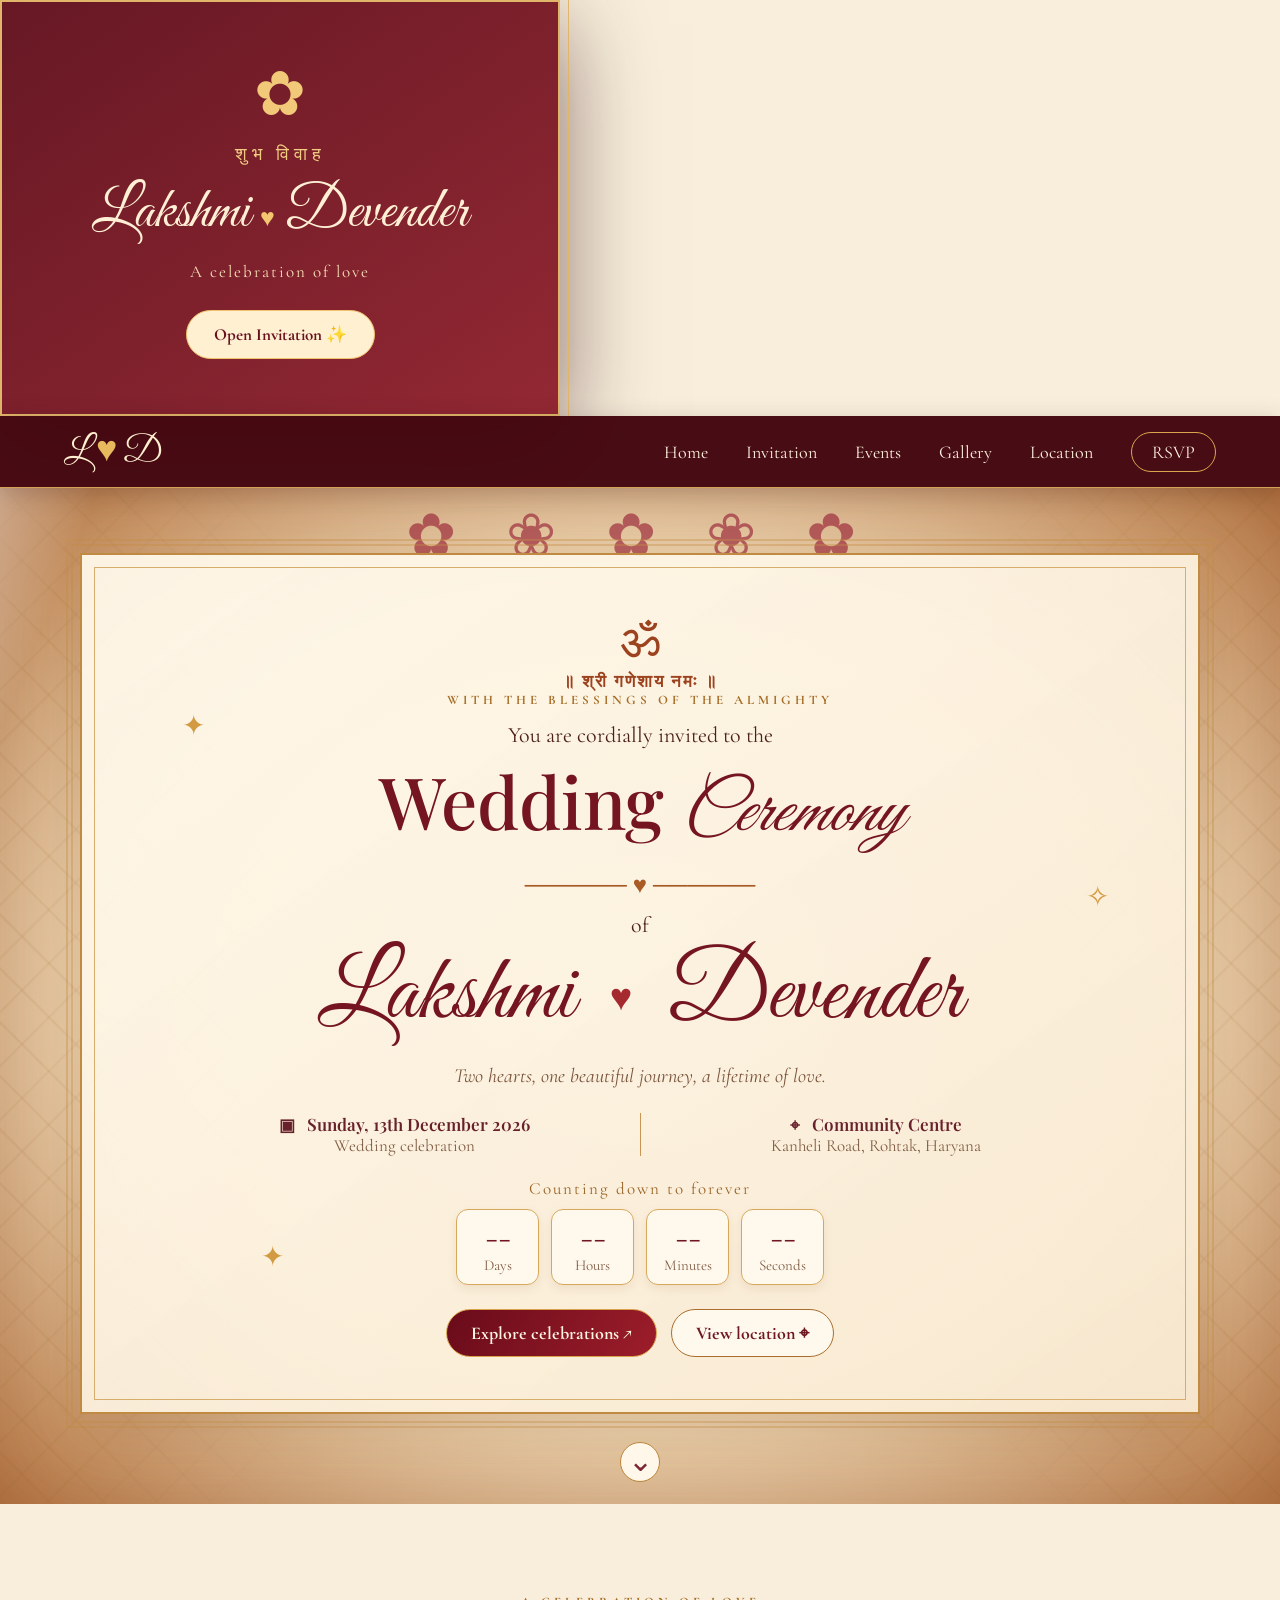
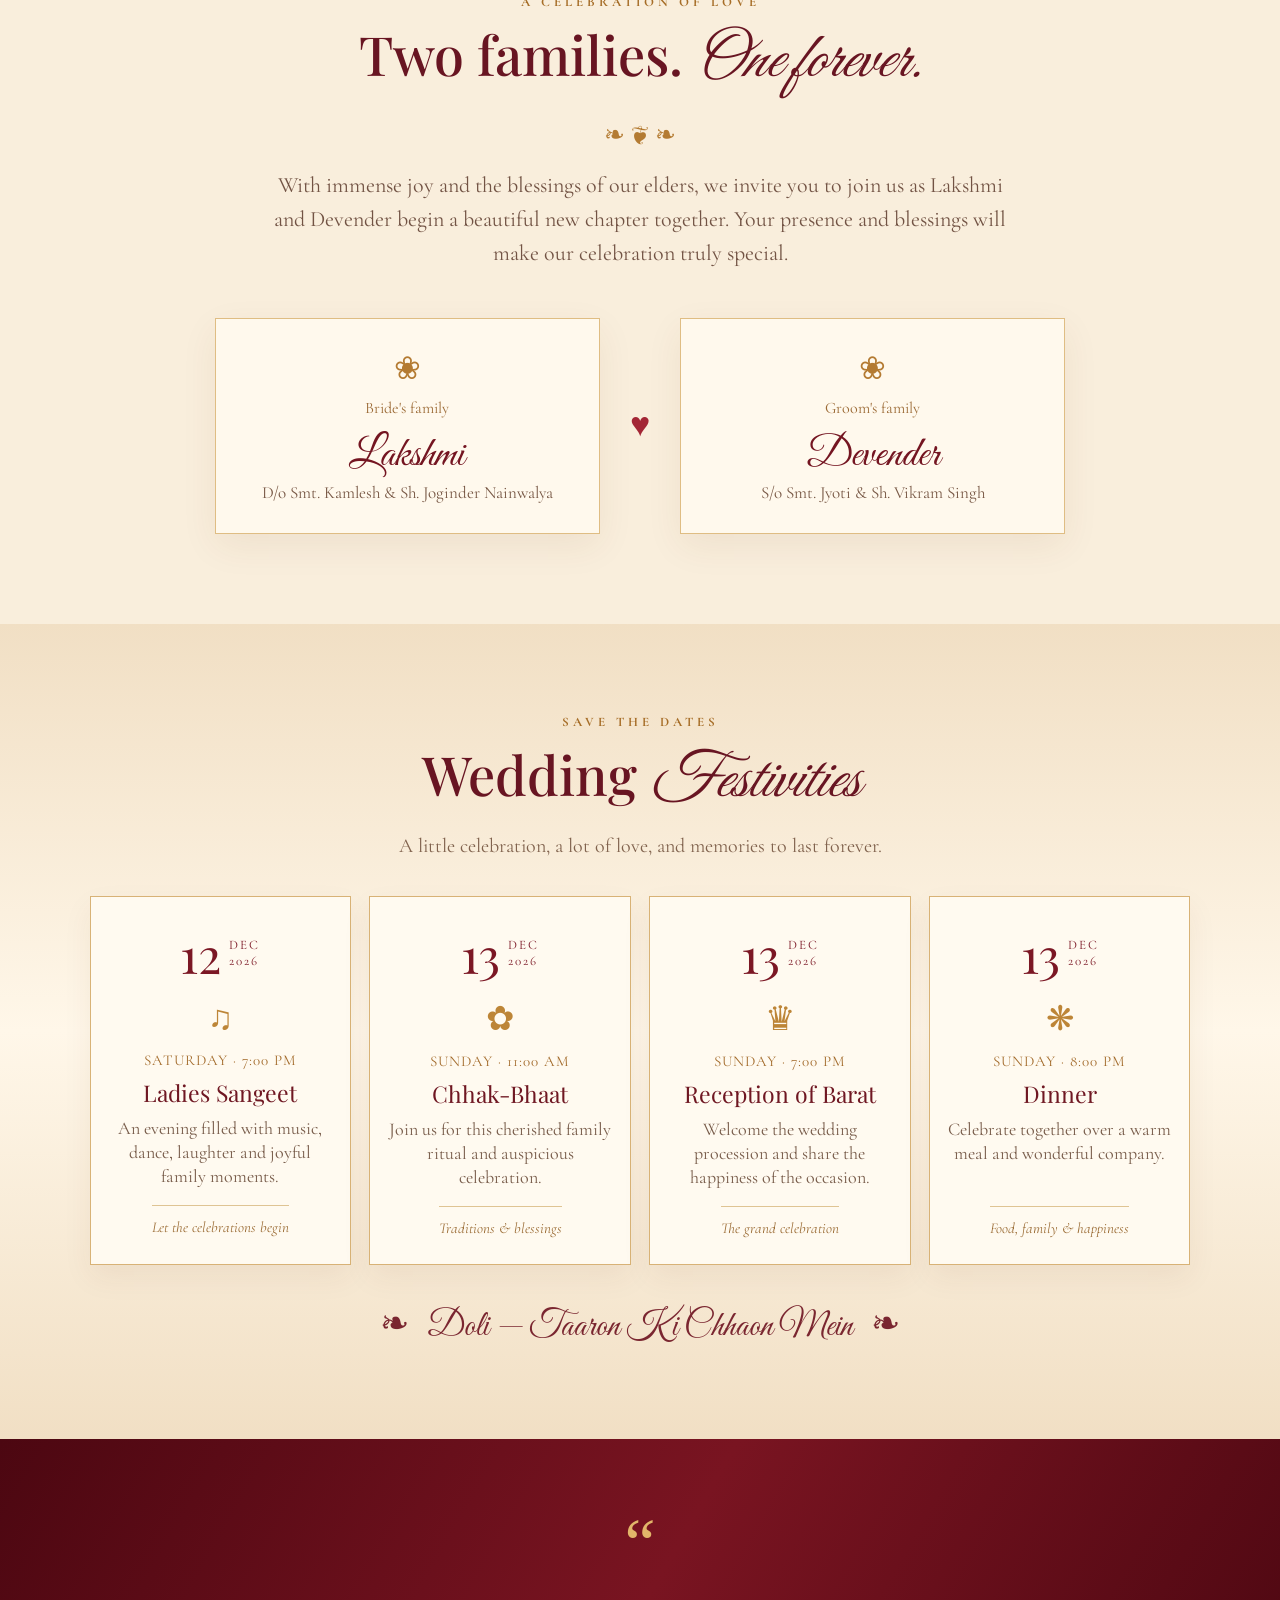
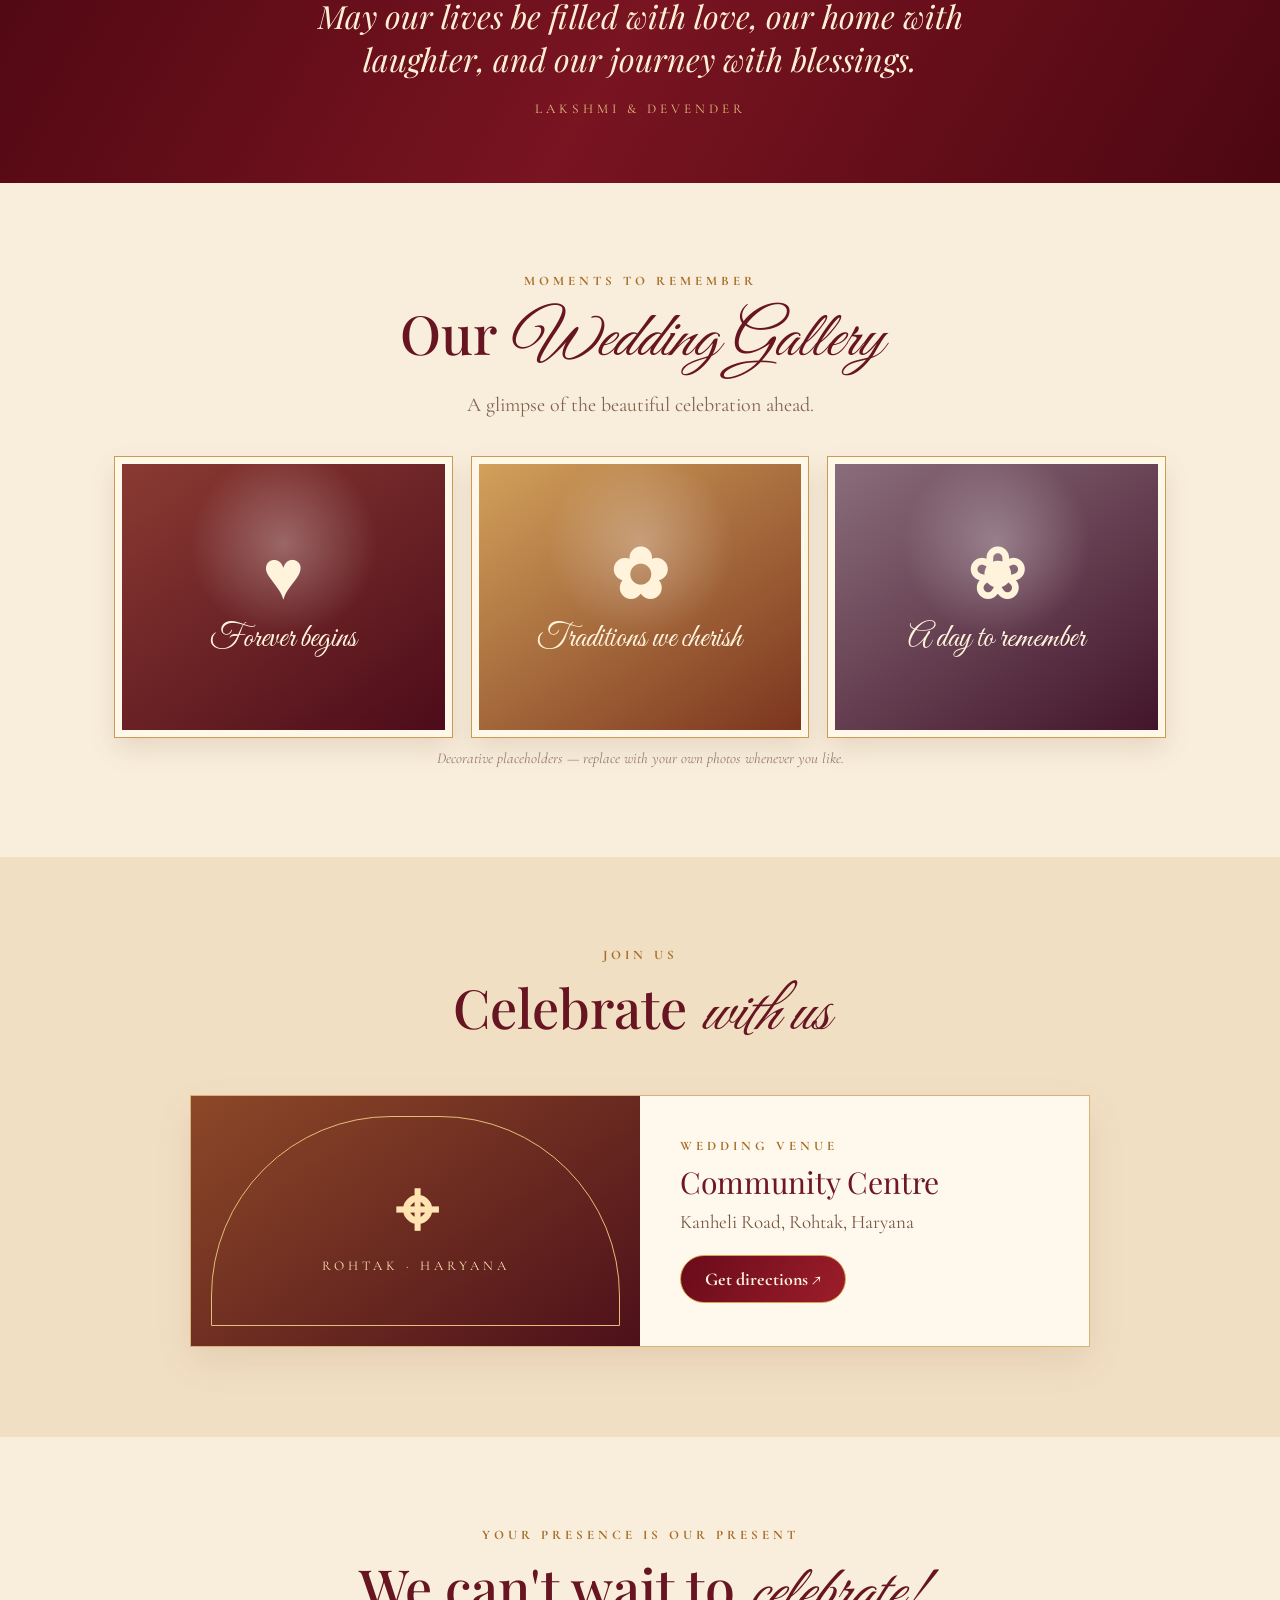
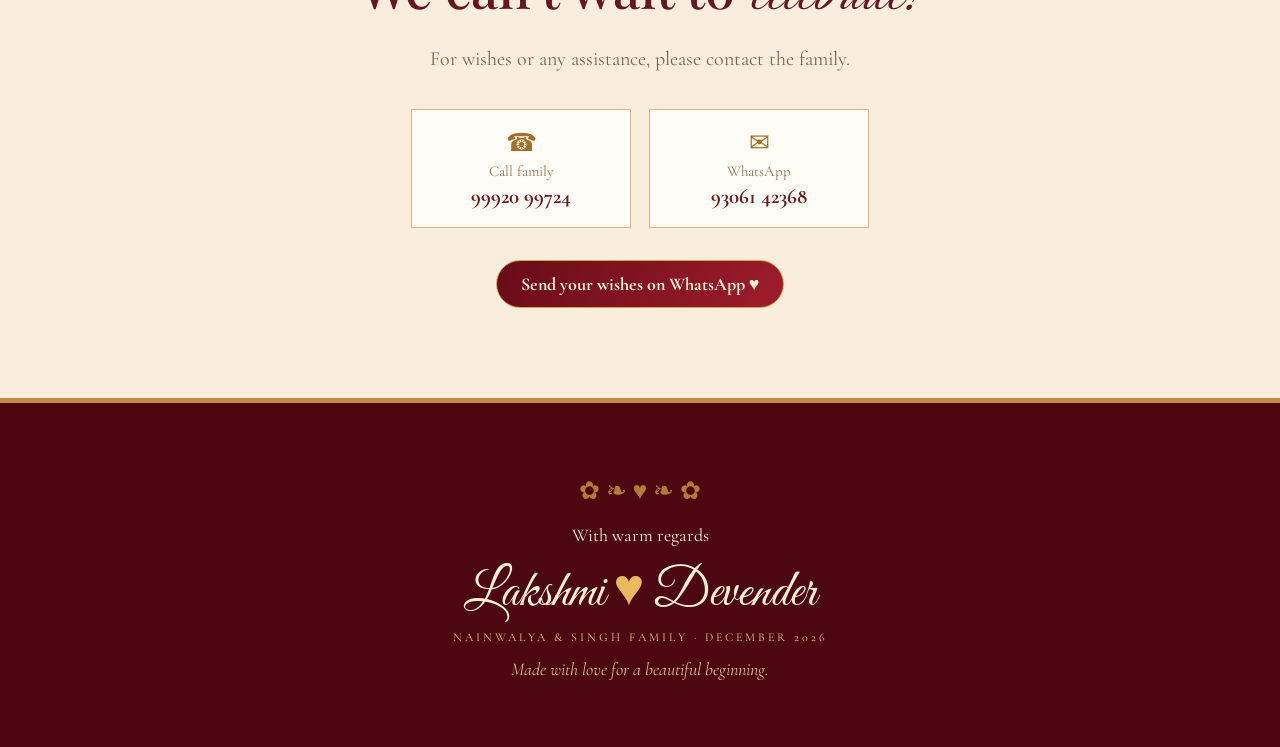
<file: index.html>
<!doctype html>
<html lang="en"><head>
<meta charset="UTF-8"><meta name="viewport" content="width=device-width,initial-scale=1">
<meta name="theme-color" content="#520916"><title>Lakshmi ♥ Devender | Wedding Invitation</title>
<!-- Website Title -->
<title>Lakshmi ❤️ Devender | Wedding Invitation</title>

<!-- Basic SEO -->
<meta name="description"
content="Wedding invitation of Lakshmi and Devender — 13 December 2026, Rohtak." />

<!-- WhatsApp Link Preview -->
<meta property="og:type" content="website" />

<meta property="og:title"
content="Lakshmi ❤️ Devender | Wedding Invitation" />

<meta property="og:description"
content="Wedding invitation of Lakshmi and Devender — 13 December 2026, Rohtak." />

<meta property="og:url"
content="https://byaah.vercel.app/" />

<meta property="og:image"
content="https://byaah.vercel.app/assets/wedding-cover.jpg" />

<meta property="og:image:width" content="1200" />
<meta property="og:image:height" content="630" />

<meta name="twitter:card" content="summary_large_image" />
<link rel="preconnect" href="https://fonts.googleapis.com"><link rel="preconnect" href="https://fonts.gstatic.com" crossorigin>
<link href="https://fonts.googleapis.com/css2?family=Cormorant+Garamond:wght@400;500;600;700&family=Great+Vibes&family=Playfair+Display:wght@400;500;600;700&display=swap" rel="stylesheet">
<link rel="stylesheet" href="style.css"></head><body>
<div class="welcome-screen" id="welcomeScreen" aria-label="Wedding welcome animation">
  <div class="welcome-card">
    <div class="welcome-flower">✿</div>
    <p>शुभ विवाह</p>
    <h1>Lakshmi <span>♥</span> Devender</h1>
    <small>A celebration of love</small>
    <button id="openInvitation" class="open-invite">Open Invitation ✨</button>
  </div>
</div>
<div class="ambient-petals" aria-hidden="true"></div>
<header class="header"><a class="brand" href="#home">L <i>♥</i> D</a><button class="menu" aria-label="Toggle menu">☰</button>
<nav><a href="#home">Home</a><a href="#story">Invitation</a><a href="#events">Events</a><a href="#gallery">Gallery</a><a href="#venue">Location</a><a class="rsvp-link" href="#rsvp">RSVP</a></nav></header>
<main>
<section class="hero" id="home"><div class="garland">✿ ❀ ✿ ❀ ✿</div><div class="hero-card">
<div class="sparkle sparkle-a">✦</div><div class="sparkle sparkle-b">✧</div><div class="sparkle sparkle-c">✦</div>
<div class="ganesha">ॐ<br><small>॥ श्री गणेशाय नमः ॥</small></div><p class="eyebrow">With the blessings of the Almighty</p><p class="intro">You are cordially invited to the</p>
<h1>Wedding <em>Ceremony</em></h1><div class="rule">────── ♥ ──────</div><p class="of">of</p>
<div class="names"><span>Lakshmi</span><b>♥</b><span>Devender</span></div>
<p class="tagline">Two hearts, one beautiful journey, a lifetime of love.</p>
<div class="details"><div><b>▣ &nbsp; Sunday, 13th December 2026</b><small>Wedding celebration</small></div><div><b>⌖ &nbsp; Community Centre</b><small>Kanheli Road, Rohtak, Haryana</small></div></div>
<p class="count-label">Counting down to forever</p><div class="countdown"><div><b id="days">--</b><small>Days</small></div><div><b id="hours">--</b><small>Hours</small></div><div><b id="minutes">--</b><small>Minutes</small></div><div><b id="seconds">--</b><small>Seconds</small></div></div>
<div class="actions"><a class="button primary" href="#events">Explore celebrations ↗</a><a class="button outline" target="_blank" rel="noopener" href="https://www.google.com/maps/search/?api=1&query=Community+Centre+Kanheli+Road+Rohtak+Haryana">View location ⌖</a></div></div><a class="scroll" href="#story">⌄</a></section>
<section class="section" id="story"><p class="kicker">A celebration of love</p><h2>Two families. <em>One forever.</em></h2><div class="flourish">❧ ❦ ❧</div>
<p class="copy">With immense joy and the blessings of our elders, we invite you to join us as Lakshmi and Devender begin a beautiful new chapter together. Your presence and blessings will make our celebration truly special.</p>
<div class="families"><article><span>❀</span><p>Bride's family</p><h3>Lakshmi</h3><small>D/o Smt. Kamlesh &amp; Sh. Joginder Nainwalya</small></article><b>♥</b><article><span>❀</span><p>Groom's family</p><h3>Devender</h3><small>S/o Smt. Jyoti &amp; Sh. Vikram Singh</small></article></div></section>
<section class="section events" id="events"><p class="kicker">Save the dates</p><h2>Wedding <em>Festivities</em></h2><p class="sub">A little celebration, a lot of love, and memories to last forever.</p>
<div class="event-grid">
<article class="event"><div class="date"><b>12</b><small>DEC<br>2026</small></div><span class="symbol">♫</span><p class="time">SATURDAY · 7:00 PM</p><h3>Ladies Sangeet</h3><p>An evening filled with music, dance, laughter and joyful family moments.</p><small class="event-note">Let the celebrations begin</small></article>
<article class="event"><div class="date"><b>13</b><small>DEC<br>2026</small></div><span class="symbol">✿</span><p class="time">SUNDAY · 11:00 AM</p><h3>Chhak-Bhaat</h3><p>Join us for this cherished family ritual and auspicious celebration.</p><small class="event-note">Traditions &amp; blessings</small></article>
<article class="event"><div class="date"><b>13</b><small>DEC<br>2026</small></div><span class="symbol">♛</span><p class="time">SUNDAY · 7:00 PM</p><h3>Reception of Barat</h3><p>Welcome the wedding procession and share the happiness of the occasion.</p><small class="event-note">The grand celebration</small></article>
<article class="event"><div class="date"><b>13</b><small>DEC<br>2026</small></div><span class="symbol">❋</span><p class="time">SUNDAY · 8:00 PM</p><h3>Dinner</h3><p>Celebrate together over a warm meal and wonderful company.</p><small class="event-note">Food, family &amp; happiness</small></article></div>
<p class="doli">❧ &nbsp; Doli — Taaron Ki Chhaon Mein &nbsp; ❧</p></section>
<section class="quote"><span>“</span><p>May our lives be filled with love, our home with laughter, and our journey with blessings.</p><small>LAKSHMI &amp; DEVENDER</small></section>
<section class="section" id="gallery"><p class="kicker">Moments to remember</p><h2>Our <em>Wedding Gallery</em></h2><p class="sub">A glimpse of the beautiful celebration ahead.</p><div class="gallery"><div><b>♥</b><span>Forever begins</span></div><div><b>✿</b><span>Traditions we cherish</span></div><div><b>❀</b><span>A day to remember</span></div></div><p class="hint">Decorative placeholders — replace with your own photos whenever you like.</p></section>
<section class="section venue" id="venue"><p class="kicker">Join us</p><h2>Celebrate <em>with us</em></h2><div class="venue-card"><div class="venue-art"><b>⌖</b><small>ROHTAK · HARYANA</small></div><div><p class="kicker">Wedding venue</p><h3>Community Centre</h3><p>Kanheli Road, Rohtak, Haryana</p><a class="button primary" target="_blank" rel="noopener" href="https://www.google.com/maps/search/?api=1&query=Community+Centre+Kanheli+Road+Rohtak+Haryana">Get directions ↗</a></div></div></section>
<section class="section" id="rsvp"><p class="kicker">Your presence is our present</p><h2>We can't wait to <em>celebrate!</em></h2><p class="sub">For wishes or any assistance, please contact the family.</p><div class="contacts"><a href="tel:+919992099724"><span>☎</span><small>Call family</small><b>99920 99724</b></a><a target="_blank" rel="noopener" href="https://wa.me/919306142368?text=Congratulations%20Lakshmi%20and%20Devender!"><span>✉</span><small>WhatsApp</small><b>93061 42368</b></a></div><a class="button primary" target="_blank" rel="noopener" href="https://wa.me/919306142368?text=Namaste!%20We%20would%20love%20to%20join%20Lakshmi%20and%20Devender's%20wedding.">Send your wishes on WhatsApp ♥</a></section>
</main><footer><p class="flourish">✿ ❧ ♥ ❧ ✿</p><p>With warm regards</p><h2>Lakshmi <i>♥</i> Devender</h2><small>NAINWALYA &amp; SINGH FAMILY · DECEMBER 2026</small><p class="footnote">Made with love for a beautiful beginning.</p></footer>
<button class="top" aria-label="Back to top">↑</button><script src="script.js"></script></body></html>
</file>
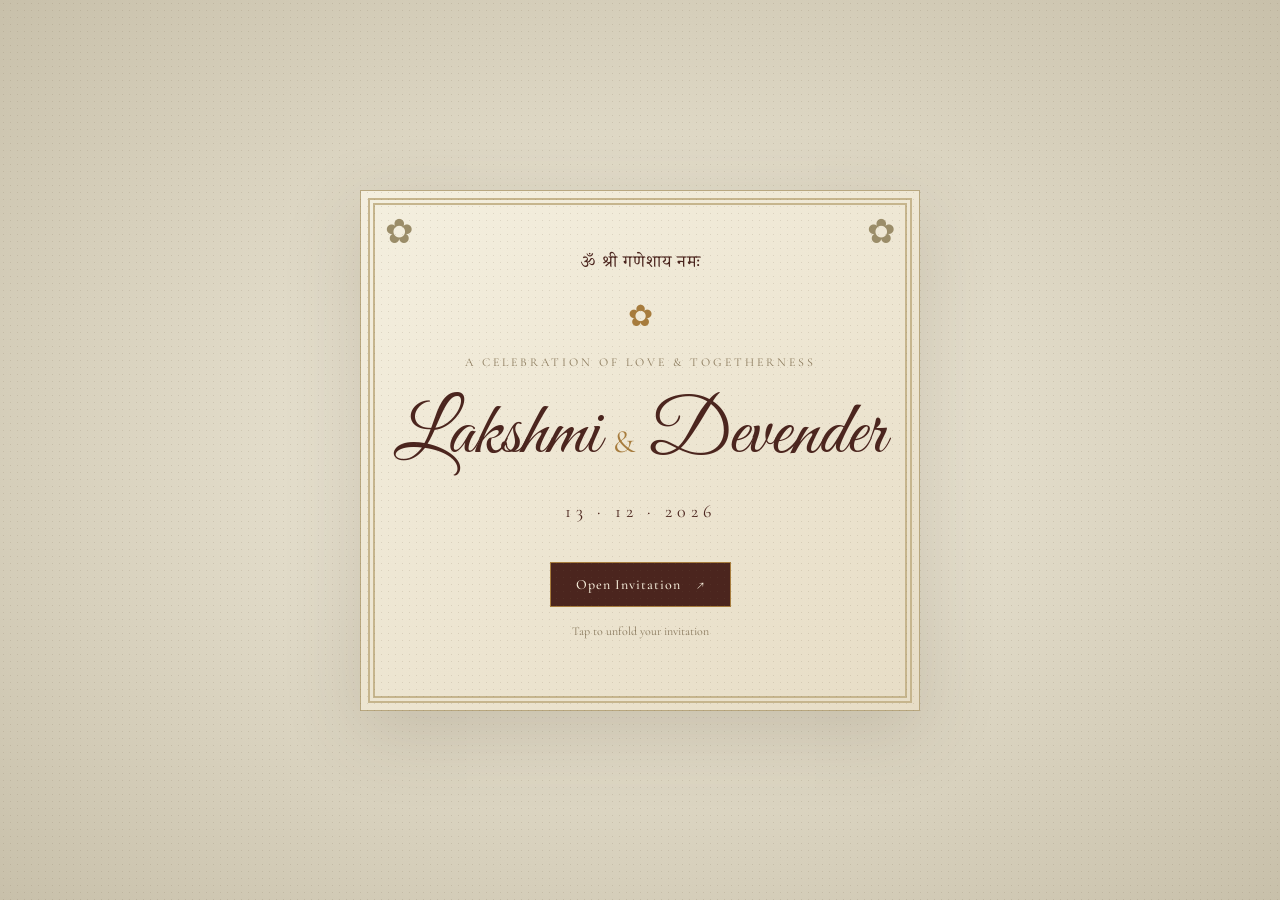
<file: lakshmi-devender-invitation/index.html>
<!doctype html>
<html lang="en">
<head>
  <meta charset="UTF-8" />
  <meta name="viewport" content="width=device-width, initial-scale=1.0" />
  <meta name="theme-color" content="#eee5d0" />
  <meta name="description" content="Wedding invitation of Lakshmi and Devender — 13 December 2026, Rohtak." />
  <title>Lakshmi ♥ Devender | Wedding Invitation</title>
  <link rel="preconnect" href="https://fonts.googleapis.com">
  <link rel="preconnect" href="https://fonts.gstatic.com" crossorigin>
  <link href="https://fonts.googleapis.com/css2?family=Cormorant+Garamond:wght@400;500;600;700&family=Great+Vibes&family=Noto+Serif+Devanagari:wght@400;500;600&display=swap" rel="stylesheet">
  <link rel="stylesheet" href="style.css" />
</head>
<body>
  <div class="paper-texture"></div>
  <main>
    <section class="intro" id="intro" aria-label="Open invitation">
      <div class="intro-card">
        <div class="ganesha">ॐ श्री गणेशाय नमः</div>
        <div class="tiny-flower">✿</div>
        <p class="eyebrow">A celebration of love & togetherness</p>
        <h1>Lakshmi <span>&</span> Devender</h1>
        <p class="intro-date">13 · 12 · 2026</p>
        <button class="open-button" id="openInvite">Open Invitation <span>↗</span></button>
        <p class="tap-hint">Tap to unfold your invitation</p>
      </div>
    </section>

    <div class="site-content" id="invitation" aria-hidden="true">
      <header class="hero section-shell">
        <div class="corner-flower left">✿</div><div class="corner-flower right">✿</div>
        <p class="ganesha">॥ श्री गणेशाय नमः ॥</p>
        <p class="eyebrow">With the blessings of our elders</p>
        <h2 class="hero-title">Wedding Invitation</h2>
        <div class="heart-rule"><span></span>♥<span></span></div>
        <p class="date-line">Sunday, 13th December, 2026</p>
        <h1 class="couple-names"><span>Lakshmi</span><small>weds</small><span>Devender</span></h1>
        <div class="portrait-frame" aria-label="Decorative wedding illustration">
          <div class="arch-top">❀</div>
          <div class="portrait-art"><div class="sun-disc"></div><div class="temple">⌂</div><div class="bride">👰🏻</div><div class="groom">🤵🏻</div><div class="arch-caption">Together begins forever</div></div>
          <div class="arch-base"></div>
        </div>
        <div class="monogram"><span>L</span><b>&</b><span>D</span></div>
        <p class="invite-copy">Together with our families, we invite you to bless the joyful union of</p>
        <p class="names-inline">Lakshmi <span>&</span> Devender</p>
        <p class="closing">Your presence will make our celebration even more special.</p>
        <a class="scroll-cue" href="#celebrations">Explore the celebrations ↓</a>
      </header>

      <section class="family section-shell">
        <p class="eyebrow">With love and blessings</p>
        <h2>Our Families</h2>
        <div class="family-grid">
          <article><span class="family-icon">❀</span><h3>Bride</h3><p>Daughter of</p><strong>Smt. Kamlesh & Sh. Joginder Nainwaya</strong></article>
          <div class="ampersand">&</div>
          <article><span class="family-icon">❀</span><h3>Groom</h3><p>Son of</p><strong>Smt. Jyoti & Sh. Vikram Singh</strong><small>VPO Kasam, Manesar, Gurugram</small></article>
        </div>
        <p class="elders">Request the honour of your gracious presence<br>at the auspicious occasion of their wedding.</p>
      </section>

      <section class="events section-shell" id="celebrations">
        <p class="eyebrow">Save the dates</p><h2>Wedding Celebrations</h2>
        <div class="event-list">
          <article class="event-card"><div class="event-date"><span>12</span><small>DEC · SAT</small></div><div class="event-info"><h3>Ladies Sangeet</h3><p>Saturday, 12th December 2026</p><b>7:00 PM</b></div><span class="event-flower">✿</span></article>
          <article class="event-card"><div class="event-date"><span>13</span><small>DEC · SUN</small></div><div class="event-info"><h3>Chhak-Bhaat</h3><p>Sunday, 13th December 2026</p><b>11:00 AM</b></div><span class="event-flower">✿</span></article>
          <article class="event-card"><div class="event-date"><span>13</span><small>DEC · SUN</small></div><div class="event-info"><h3>Reception of Barat</h3><p>Sunday, 13th December 2026</p><b>7:00 PM</b></div><span class="event-flower">✿</span></article>
          <article class="event-card"><div class="event-date"><span>13</span><small>DEC · SUN</small></div><div class="event-info"><h3>Dinner</h3><p>Sunday, 13th December 2026</p><b>8:00 PM</b></div><span class="event-flower">✿</span></article>
        </div>
        <p class="doli">Doli… Taaron Ki Chhaon Mein ✨</p>
      </section>

      <section class="countdown section-shell">
        <p class="eyebrow">The big day is approaching</p><h2>Counting Our Blessings</h2>
        <div class="timer" aria-label="Countdown to wedding"><div><strong id="days">000</strong><span>Days</span></div><div><strong id="hours">00</strong><span>Hours</span></div><div><strong id="minutes">00</strong><span>Minutes</span></div><div><strong id="seconds">00</strong><span>Seconds</span></div></div>
      </section>

      <section class="venue section-shell">
        <p class="eyebrow">We can't wait to celebrate with you</p><h2>Wedding Venue</h2>
        <div class="venue-card"><div class="venue-symbol">⌖</div><h3>Community Centre</h3><p>Kanheli Road, Rohtak, Haryana</p><a class="map-button" target="_blank" rel="noopener" href="https://www.google.com/maps/search/?api=1&query=Community+Centre+Kanheli+Road+Rohtak">Get Directions ↗</a></div>
      </section>

      <section class="rsvp section-shell">
        <p class="ganesha">शुभ विवाह</p><h2>Your presence is our present</h2>
        <p>For any assistance, please contact:</p>
        <div class="contact-links"><a href="tel:+919992099724">+91 99920 99724</a><a href="tel:+919306142368">+91 93061 42368</a></div>
        <a class="whatsapp-button" href="https://wa.me/919992099724?text=Namaste%2C%20we%20will%20be%20joining%20Lakshmi%20and%20Devender's%20wedding%20celebration." target="_blank" rel="noopener">Send your wishes on WhatsApp</a>
        <div class="final-names">Lakshmi <span>♥</span> Devender</div>
        <p class="family-signoff">With warm regards<br><strong>Joginder Nainwaya & the Nainwaya Family</strong></p>
      </section>
      <footer>Made with love for a beautiful beginning · 13.12.2026</footer>
    </div>
  </main>
  <script src="script.js"></script>
</body>
</html>
</file>
<file: style.css>
*{box-sizing:border-box;margin:0;padding:0}:root{--wine:#570914;--gold:#c58a35;--cream:#fff6e7;--ink:#4a2019}html{scroll-behavior:smooth;scroll-padding-top:80px}body{font-family:"Cormorant Garamond",serif;color:var(--ink);background:#f9eedc;overflow-x:hidden}a{color:inherit;text-decoration:none}.header{position:sticky;top:0;z-index:10;display:flex;align-items:center;justify-content:space-between;padding:12px 5%;background:#43050ef7;border-bottom:1px solid #d2a354;box-shadow:0 5px 24px #26040a35}.brand{font:36px "Great Vibes",cursive;color:#fff0d0}.brand i,footer i{color:#e9b95d;font-style:normal}.header nav{display:flex;align-items:center;gap:clamp(14px,3vw,38px);color:#fff3df;font-size:18px}.header nav a:hover{color:#f4c66f}.rsvp-link{padding:8px 20px;border:1px solid #dca64e;border-radius:30px}.menu{display:none;background:none;color:white;border:0;font-size:26px}.hero{position:relative;min-height:780px;padding:65px 18px 90px;display:grid;place-items:center;overflow:hidden;background:radial-gradient(ellipse at center,#fff9ec,#f5dfbb 58%,#b97843)}.hero:before{content:"";position:absolute;inset:0;background:repeating-linear-gradient(45deg,transparent 0 35px,#9b672018 36px 38px),repeating-linear-gradient(-45deg,transparent 0 35px,#9b672014 36px 38px);mask-image:linear-gradient(90deg,#000,transparent 23%,transparent 77%,#000)}.hero:after{content:"";position:absolute;inset:0;box-shadow:inset 0 0 100px #713b2340;pointer-events:none}.garland{position:absolute;top:12px;color:#9d233a;font-size:clamp(24px,5vw,60px);letter-spacing:18px;opacity:.65}.hero-card{position:relative;z-index:1;width:min(100%,1120px);padding:58px 7% 55px;text-align:center;border:2px solid #c18a43;outline:7px double #c18a4360;outline-offset:7px;background:linear-gradient(145deg,#fff9eced,#f8e9d1f2);box-shadow:0 22px 70px #67300d35}.hero-card:before{content:"";position:absolute;inset:12px;border:1px solid #d7ad6b;pointer-events:none}.ganesha{font:48px "Playfair Display",serif;color:#9c421e;line-height:1}.ganesha small{display:block;font:700 17px "Cormorant Garamond",serif;letter-spacing:2px;margin-top:10px}.eyebrow,.kicker{color:#a66d27;text-transform:uppercase;letter-spacing:4px;font-size:13px;font-weight:700}.intro{font-size:22px;margin:14px 0 4px}.hero h1{font:500 clamp(40px,6vw,72px) "Playfair Display",serif;color:#741521}.hero h1 em,.section h2 em{font-family:"Great Vibes",cursive;font-weight:400}.rule{color:#a85b25;font-size:24px;margin:12px}.of{font-size:22px}.names{display:flex;align-items:center;justify-content:center;gap:clamp(12px,3vw,35px);font:clamp(55px,8vw,94px) "Great Vibes",cursive;color:#741521;line-height:1.25}.names b{font:38px Georgia;color:#a52a30}.tagline{font-size:20px;font-style:italic;color:#79533c;margin:8px 0 25px}.details{display:flex;justify-content:center;margin:0 auto 22px}.details>div{display:flex;flex-direction:column;padding:0 28px;min-width:50%}.details>div+div{border-left:1px solid #c99554}.details b{font:600 17px "Playfair Display",serif;color:#68202a}.details small{font-size:17px;color:#805c45}.count-label{font-size:17px;color:#9a6428;letter-spacing:2px;margin-bottom:10px}.countdown{display:flex;justify-content:center;gap:12px}.countdown div{min-width:83px;padding:9px 12px;border:1px solid #d7a85c;border-radius:12px;background:#fff9ed;box-shadow:0 4px 10px #75401818}.countdown b{display:block;font:27px "Playfair Display",serif;color:#721523}.countdown small{font-size:15px;color:#805c45}.actions{display:flex;justify-content:center;gap:14px;flex-wrap:wrap;margin-top:24px}.button{display:inline-flex;align-items:center;justify-content:center;padding:12px 24px;border-radius:40px;font-size:18px;font-weight:700;transition:.25s}.button:hover{transform:translateY(-3px);box-shadow:0 9px 20px #5b0a182b}.primary{background:linear-gradient(120deg,#690b1a,#9d1d2a);color:#fff4df;border:1px solid #d9a34d}.outline{border:1px solid #a96e2e;color:#6e1720;background:#fff9ed}.scroll{position:absolute;bottom:22px;left:50%;z-index:2;transform:translateX(-50%);width:40px;height:40px;border:1px solid #bd8436;border-radius:50%;display:grid;place-items:center;font-size:30px;color:#7b2630;background:#fff7e9}.section{padding:90px 7%;text-align:center}.section h2{font:500 clamp(35px,5vw,54px) "Playfair Display",serif;color:#681522;margin:8px 0 12px}.section h2 em{font-size:1.18em}.flourish{color:#b47b32;font-size:25px;margin:18px}.copy{max-width:760px;margin:auto;color:#725344;font-size:22px;line-height:1.55}.families{display:grid;grid-template-columns:1fr auto 1fr;align-items:center;gap:30px;max-width:850px;margin:48px auto 0}.families article{padding:30px 24px;background:#fff9ed;border:1px solid #dfbd83;box-shadow:0 12px 35px #68330c12}.families article>span{font-size:32px;color:#b47b32}.families article p{font-size:16px;color:#9b6a35;margin:10px}.families h3{font:43px "Great Vibes",cursive;color:#741521}.families small{font-size:17px;color:#775744}.families>b{font-size:34px;color:#a32635}.events{background:linear-gradient(#f1dfc4,#fff7e9 50%,#f1dfc4)}.sub{font-size:20px;color:#81634e;margin:0 auto 38px}.event-grid{display:grid;grid-template-columns:repeat(4,1fr);gap:18px;max-width:1200px;margin:auto}.event{background:#fffaf0;border:1px solid #d8b276;padding:24px 18px 26px;box-shadow:0 12px 28px #5d2d1010;transition:.3s}.event:hover{transform:translateY(-7px);box-shadow:0 18px 35px #5d2d1020}.date{display:flex;align-items:center;justify-content:center;gap:8px;color:#7b1724}.date b{font:49px "Playfair Display",serif}.date small{font-size:13px;text-align:left;letter-spacing:2px}.symbol{display:block;font-size:34px;color:#bd8537;margin:12px}.time{font-size:15px;color:#a36b2b;letter-spacing:1px}.event h3{font:23px "Playfair Display",serif;color:#6f1722;margin:8px}.event>p:not(.time){font-size:18px;color:#775b49;line-height:1.35;min-height:75px}.event-note{display:inline-block;border-top:1px solid #dfc493;padding-top:12px;margin-top:14px;color:#9b6c35;font-size:15px;font-style:italic}.doli{margin-top:38px;color:#7a2630;font:35px "Great Vibes",cursive}.quote{padding:65px 20px;text-align:center;background:linear-gradient(120deg,#4c0711,#791421,#4c0711);color:#fff0d5}.quote span{font:70px Georgia;color:#e2b66a}.quote p{max-width:750px;margin:10px auto 18px;font:italic clamp(22px,3vw,32px) "Playfair Display",serif}.quote small{letter-spacing:4px;color:#e8c17e}.gallery{display:grid;grid-template-columns:repeat(3,1fr);gap:20px;max-width:1050px;margin:40px auto 12px}.gallery div{min-height:280px;display:flex;flex-direction:column;align-items:center;justify-content:center;color:#fff3dc;border:7px solid #fff8e9;outline:1px solid #c99b54;box-shadow:0 12px 25px #6b3a1820;background:radial-gradient(circle at 50% 30%,#ffffff4a,transparent 38%),linear-gradient(145deg,#8a3a32,#4d0c1a)}.gallery div:nth-child(2){background:radial-gradient(circle at 50% 30%,#ffffff4a,transparent 38%),linear-gradient(145deg,#d2a15b,#7b351e)}.gallery div:nth-child(3){background:radial-gradient(circle at 50% 30%,#ffffff4a,transparent 38%),linear-gradient(145deg,#8a6d7b,#43152a)}.gallery b{font-size:70px}.gallery span{font:32px "Great Vibes",cursive}.hint{font-size:15px;color:#947b67;font-style:italic}.venue{background:#f1dfc4}.venue-card{display:grid;grid-template-columns:1fr 1fr;max-width:900px;margin:40px auto 0;background:#fff9ed;border:1px solid #d8b276;box-shadow:0 15px 35px #68330c18;text-align:left}.venue-art{min-height:250px;display:flex;flex-direction:column;align-items:center;justify-content:center;color:#ffe4b2;background:linear-gradient(145deg,#8d4828,#4d101a);position:relative}.venue-art:before{content:"";position:absolute;inset:20px;border:1px solid #e5bd76;border-radius:180px 180px 0 0}.venue-art b,.venue-art small{z-index:1}.venue-art b{font-size:75px}.venue-art small{letter-spacing:4px}.venue-card>div+div{padding:40px;align-self:center}.venue-card h3{font:30px "Playfair Display",serif;color:#701724;margin:8px 0}.venue-card>div+div>p:not(.kicker){font-size:19px;color:#765641;margin-bottom:22px}.contacts{display:flex;justify-content:center;gap:18px;flex-wrap:wrap;margin:32px auto}.contacts a{min-width:220px;padding:18px 25px;border:1px solid #d9b77d;background:#fffdf7;display:flex;flex-direction:column;gap:4px}.contacts span{font-size:25px;color:#a66d27}.contacts small{font-size:15px;color:#98704c}.contacts b{font-size:21px;color:#711824}footer{text-align:center;padding:55px 20px;background:#4c0711;color:#ffefd5;border-top:5px solid #c28b3f}footer h2{font:52px "Great Vibes",cursive}footer>small{font-size:12px;letter-spacing:3px;color:#e7c78e}footer>p{font-size:18px;margin:12px}.footnote{color:#d8b98c;font-style:italic}.top{position:fixed;right:20px;bottom:20px;z-index:9;width:42px;height:42px;border-radius:50%;border:1px solid #e5c17b;background:#640d1b;color:#fff1d9;font-size:22px;opacity:0;pointer-events:none;transition:.2s}.top.show{opacity:1;pointer-events:auto}
@media(max-width:900px){.event-grid{grid-template-columns:repeat(2,1fr)}}@media(max-width:650px){.header{padding:10px 18px}.menu{display:block}.header nav{display:none;position:absolute;top:59px;left:0;right:0;background:#4b0710;padding:18px 25px 24px;flex-direction:column;align-items:stretch;gap:15px}.header nav.open{display:flex}.header nav a{padding:5px}.rsvp-link{text-align:center}.hero{padding:35px 15px 75px;min-height:0}.hero-card{padding:42px 15px 34px;outline-offset:4px;outline-width:4px}.ganesha{font-size:40px}.ganesha small{font-size:15px}.eyebrow,.kicker{font-size:11px;letter-spacing:2px}.intro{font-size:18px}.hero h1{font-size:42px}.names{font-size:clamp(47px,13vw,70px);gap:10px}.names b{font-size:25px}.tagline{font-size:17px}.details{flex-direction:column;gap:13px}.details>div{min-width:0;padding:0 8px}.details>div+div{border-left:0;border-top:1px solid #c99554;padding-top:12px}.details b{font-size:16px}.details small{font-size:16px}.countdown{gap:6px}.countdown div{min-width:0;flex:1;padding:8px 4px}.countdown b{font-size:22px}.countdown small{font-size:13px}.button{font-size:16px;padding:11px 17px}.section{padding:65px 18px}.copy{font-size:19px}.families{grid-template-columns:1fr;gap:12px;margin-top:30px}.families>b{font-size:25px}.families article{padding:22px 15px}.event-grid,.gallery{grid-template-columns:1fr;max-width:420px}.event>p:not(.time){min-height:0}.gallery div{min-height:220px}.doli{font-size:28px}.quote{padding:48px 20px}.venue-card{grid-template-columns:1fr}.venue-art{min-height:180px}.venue-card>div+div{padding:28px 22px}footer h2{font-size:43px}}@media(prefers-reduced-motion:reduce){html{scroll-behavior:auto}*{transition:none!important}}
<<<<<<< HEAD


/* Wedding atmosphere: welcome reveal, floating petals and soft shimmer */
.welcome-screen{
  position:fixed;inset:0;z-index:1000;display:grid;place-items:center;
  padding:24px;background:radial-gradient(circle at center,#fff1d4 0,#9b4a32 58%,#3e0710 100%);
  transition:opacity .9s ease,visibility .9s ease
}
.welcome-screen.closed{opacity:0;visibility:hidden;pointer-events:none}
.welcome-card{
  width:min(92vw,560px);padding:55px 25px;text-align:center;color:#fff0d5;
  border:2px solid #e2b66a;outline:1px solid #e2b66a;outline-offset:8px;
  background:linear-gradient(145deg,#5c0917ee,#8b1a27ee);
  box-shadow:0 25px 90px #21030a88;animation:welcomeFloat 3.5s ease-in-out infinite
}
.welcome-flower{font-size:62px;color:#f2c879;animation:flowerTurn 12s linear infinite}
.welcome-card>p{font-size:18px;letter-spacing:5px;margin:10px 0;color:#f1cb83}
.welcome-card h1{font:clamp(39px,8vw,58px) "Great Vibes",cursive;font-weight:400;margin:12px 0}
.welcome-card h1 span{font:25px Georgia;color:#f3c66f}
.welcome-card small{font-size:17px;letter-spacing:2px;color:#f7dfb7}
.open-invite{display:block;margin:28px auto 0;padding:13px 27px;border-radius:30px;
  border:1px solid #f1c36c;background:#fff0d2;color:#68101d;font:700 17px "Cormorant Garamond",serif;
  cursor:pointer;box-shadow:0 0 0 0 #f1c36c77;animation:buttonPulse 2s infinite}
.open-invite:hover{transform:translateY(-3px)}
.ambient-petals{position:fixed;inset:0;z-index:8;pointer-events:none;overflow:hidden}
.petal{position:absolute;top:-45px;color:#a92743;text-shadow:0 2px 5px #6a132633;
  animation:petalFall linear forwards;opacity:.78;will-change:transform}
.hero-card{animation:heroAppear 1.3s .2s both}
.hero-card:after{content:"";position:absolute;inset:-60% auto -60% -35%;width:18%;
  transform:rotate(22deg);background:linear-gradient(90deg,transparent,#ffffff70,transparent);
  animation:goldSweep 7s ease-in-out infinite;pointer-events:none}
.sparkle{position:absolute;color:#d29a43;font-size:28px;animation:sparkle 2.8s ease-in-out infinite;pointer-events:none}
.sparkle-a{top:18%;left:9%}.sparkle-b{top:38%;right:8%;animation-delay:.9s}.sparkle-c{bottom:16%;left:16%;animation-delay:1.6s}
.ganesha{animation:ganeshaGlow 3s ease-in-out infinite}
.event:hover .symbol{animation:tinyDance .7s ease-in-out}
.gallery div:hover{animation:galleryGlow 1.2s ease-in-out infinite alternate}
@keyframes welcomeFloat{0%,100%{transform:translateY(0)}50%{transform:translateY(-9px)}}
@keyframes flowerTurn{to{transform:rotate(360deg)}}
@keyframes buttonPulse{0%{box-shadow:0 0 0 0 #f1c36c77}70%{box-shadow:0 0 0 13px #f1c36c00}100%{box-shadow:0 0 0 0 #f1c36c00}}
@keyframes heroAppear{from{opacity:0;transform:translateY(28px) scale(.98)}to{opacity:1;transform:translateY(0) scale(1)}}
@keyframes goldSweep{0%,45%{left:-35%;opacity:0}55%{opacity:1}85%,100%{left:130%;opacity:0}}
@keyframes sparkle{0%,100%{opacity:.15;transform:scale(.7) rotate(0)}50%{opacity:1;transform:scale(1.25) rotate(45deg)}}
@keyframes ganeshaGlow{0%,100%{filter:drop-shadow(0 0 0 #c58a3500)}50%{filter:drop-shadow(0 0 12px #c58a3580)}}
@keyframes tinyDance{0%,100%{transform:rotate(0) scale(1)}25%{transform:rotate(-12deg) scale(1.15)}75%{transform:rotate(12deg) scale(1.15)}}
@keyframes galleryGlow{from{box-shadow:0 12px 25px #6b3a1820}to{box-shadow:0 12px 35px #c58a3580}}
@keyframes petalFall{0%{transform:translate3d(0,-5vh,0) rotate(0deg);opacity:0}10%{opacity:.8}100%{transform:translate3d(var(--drift),110vh,0) rotate(650deg);opacity:0}}
@media(prefers-reduced-motion:reduce){
  .welcome-card,.welcome-flower,.open-invite,.hero-card,.hero-card:after,.sparkle,.ganesha,.petal{animation:none!important}
  .welcome-screen{transition:none}
}

.film-section{background:linear-gradient(180deg,#fff7e9,#f1dfc4)}.film-frame{max-width:980px;margin:35px auto 0;padding:10px;background:#4c0711;border:2px solid #c58a35;box-shadow:0 18px 45px #5d2d1030}.film-frame video{display:block;width:100%;height:auto;max-height:560px;background:#26040a}
=======
>>>>>>> 6a31446de7d92c8115edd5ed1508aba868601930
</file>
<file: lakshmi-devender-invitation/style.css>
:root{--paper:#f1ead9;--paper2:#e8dfca;--ink:#4b251e;--gold:#a77c3d;--sage:#7c8066;--line:#c9b994}*{box-sizing:border-box}html{scroll-behavior:smooth}body{margin:0;background:#d5cfbd;color:var(--ink);font-family:'Cormorant Garamond',serif;font-size:18px}.paper-texture{position:fixed;inset:0;pointer-events:none;opacity:.17;background-image:radial-gradient(#74664d .6px,transparent .7px);background-size:7px 7px;z-index:3}main{overflow:hidden}.intro{min-height:100svh;display:grid;place-items:center;padding:24px;background:radial-gradient(ellipse at center,#f4efdf,#c8c0aa)}.intro-card{width:min(560px,100%);padding:60px 28px;text-align:center;background:linear-gradient(145deg,#f4efdf,#e7ddc6);border:1px solid #b8a77f;outline:7px double #c6b58d;outline-offset:-15px;box-shadow:0 22px 70px #51412b30;position:relative}.intro-card:before,.intro-card:after{content:'✿';position:absolute;color:#9b8d69;font-size:34px;top:20px}.intro-card:before{left:24px}.intro-card:after{right:24px}.ganesha{font-family:'Noto Serif Devanagari',serif;font-size:17px;letter-spacing:1px}.tiny-flower{font-size:30px;color:var(--gold);margin:20px}.eyebrow{text-transform:uppercase;letter-spacing:3px;font-size:12px;color:#8a795b}.intro h1{font-family:'Great Vibes',cursive;font-size:clamp(48px,10vw,76px);font-weight:400;margin:18px 0 8px}.intro h1 span{font-family:'Cormorant Garamond';font-size:32px;color:var(--gold)}.intro-date{letter-spacing:5px}.open-button,.map-button,.whatsapp-button{display:inline-block;border:1px solid var(--gold);background:var(--ink);color:#f7efdc;padding:13px 25px;text-decoration:none;letter-spacing:1px;font:500 14px 'Cormorant Garamond',serif;cursor:pointer;margin-top:22px;transition:.25s}.open-button:hover,.map-button:hover,.whatsapp-button:hover{background:var(--gold);transform:translateY(-2px)}.open-button span{margin-left:12px}.tap-hint{font-size:12px;color:#88785c;margin-top:17px}.site-content{display:none;opacity:0;transform:translateY(20px);transition:opacity .9s,transform .9s}.site-content.show{display:block}.site-content.visible{opacity:1;transform:none}.section-shell{width:min(900px,calc(100% - 30px));margin:28px auto;padding:70px 30px;text-align:center;background:linear-gradient(145deg,#f4efdf,#e9e0cd);border:1px solid #c5b48d;box-shadow:0 10px 30px #47351c12;position:relative}.hero{margin-top:20px;padding-top:75px;min-height:900px;background:radial-gradient(ellipse at 50% 35%,#f8f3e6,#e9e0cc)}.hero:before,.hero:after{content:'❀';position:absolute;top:18px;font-size:40px;color:#a88e62}.hero:before{left:22px}.hero:after{right:22px}.corner-flower{display:none}.hero-title,.section-shell h2{font-size:clamp(34px,6vw,52px);font-weight:500;margin:8px 0 20px}.heart-rule{display:flex;align-items:center;justify-content:center;gap:12px;color:#74372d}.heart-rule span{width:65px;height:1px;background:var(--gold)}.date-line{font-size:21px;font-weight:600}.couple-names{display:flex;justify-content:center;align-items:baseline;gap:18px;flex-wrap:wrap;font-family:'Great Vibes',cursive;font-weight:400;font-size:clamp(45px,9vw,83px);margin:12px 0 35px}.couple-names small{font:italic 20px 'Cormorant Garamond';color:var(--gold)}.portrait-frame{width:min(340px,80vw);height:365px;margin:0 auto 25px;padding:14px;border:5px double #9c7138;border-radius:48% 48% 10px 10px/32% 32% 10px 10px;position:relative;background:linear-gradient(135deg,#c7b184,#f6edda,#9e7742);box-shadow:0 8px 18px #50381c30}.portrait-art{height:100%;border-radius:48% 48% 4px 4px/32% 32% 4px 4px;position:relative;overflow:hidden;background:linear-gradient(#8cb3c7 0 40%,#d9c7a0 40% 63%,#8d8061 63%);border:3px solid #e8d8ae}.sun-disc{position:absolute;width:90px;height:90px;border-radius:50%;background:#e9d9a5;top:35px;left:calc(50% - 45px);opacity:.8}.temple{position:absolute;top:70px;left:0;right:0;font-size:100px;color:#e8e0c9;opacity:.8}.bride,.groom{position:absolute;bottom:38px;font-size:104px;filter:drop-shadow(2px 4px 2px #47351c50)}.bride{left:14%}.groom{right:13%}.arch-caption{position:absolute;bottom:8px;left:0;right:0;font-size:12px;letter-spacing:2px;color:#fff8e8;text-shadow:0 1px 4px #332}.arch-top{position:absolute;z-index:1;top:-26px;left:0;right:0;font-size:35px;color:#fff1c7;text-shadow:0 2px 4px #583c1b}.arch-base{position:absolute;bottom:-9px;left:10%;right:10%;height:9px;background:#8e6838}.monogram{position:absolute;right:14%;top:58%;display:flex;align-items:center;gap:5px;border:1px solid var(--gold);border-radius:50%;width:70px;height:70px;justify-content:center;font-family:'Great Vibes';font-size:25px}.monogram b{font:12px 'Cormorant Garamond'}.invite-copy{max-width:520px;margin:30px auto 5px;font-size:19px}.names-inline,.final-names{font-family:'Great Vibes';font-size:42px;margin:8px}.names-inline span,.final-names span{color:#a47b43;font:20px 'Cormorant Garamond'}.closing{font-style:italic}.scroll-cue{display:inline-block;color:var(--ink);font-size:14px;margin-top:20px}.family-grid{display:grid;grid-template-columns:1fr auto 1fr;align-items:center;gap:20px;max-width:650px;margin:35px auto}.family-grid article{padding:25px 14px;border:1px solid var(--line);background:#f6f0e2}.family-icon{color:var(--gold);font-size:25px}.family-grid h3,.event-info h3,.venue-card h3{font-size:25px;margin:8px 0}.family-grid p,.family-grid small{display:block;color:#76644c}.family-grid strong{font-size:18px}.ampersand{font-family:'Great Vibes';font-size:40px;color:var(--gold)}.elders{font-style:italic;line-height:1.6}.events{background:linear-gradient(145deg,#eae1cd,#f6efdf)}.event-list{max-width:650px;margin:35px auto 15px;text-align:left}.event-card{display:flex;align-items:center;gap:22px;padding:17px 20px;margin:12px 0;background:#f7f1e4;border:1px solid #d3c39f;box-shadow:0 4px 12px #50391b0c}.event-date{min-width:75px;text-align:center;border-right:1px solid var(--line);padding-right:18px}.event-date span{display:block;font-size:42px;line-height:1}.event-date small{font-size:10px;letter-spacing:1px}.event-info h3{margin:0 0 2px}.event-info p{margin:0;color:#78684f;font-size:15px}.event-info b{font-size:15px}.event-flower{margin-left:auto;color:#a58b5e;font-size:26px}.doli{font-family:'Great Vibes';font-size:34px}.timer{display:flex;justify-content:center;gap:12px;flex-wrap:wrap;margin-top:30px}.timer div{min-width:100px;padding:18px 12px;background:#f7f1e4;border:1px solid var(--line)}.timer strong{display:block;font-size:38px;font-weight:500}.timer span{font-size:12px;text-transform:uppercase;letter-spacing:2px;color:#806d50}.venue-card{max-width:480px;margin:30px auto 0;padding:32px 20px;border:1px solid var(--line);background:#f7f1e4}.venue-symbol{font-size:35px;color:var(--gold)}.venue-card p{color:#78684f}.rsvp{background:#e8dfca}.contact-links{display:flex;justify-content:center;gap:20px;flex-wrap:wrap}.contact-links a{color:var(--ink)}.family-signoff{line-height:1.7;margin-top:30px}footer{text-align:center;padding:25px;color:#75684f;font-size:13px;letter-spacing:1px}.open .intro{display:none}.open .site-content{display:block}.open .site-content.visible{opacity:1;transform:none}@media(max-width:600px){.section-shell{padding:52px 18px;margin:14px auto}.hero{min-height:unset;padding-top:55px}.couple-names{gap:8px}.couple-names small{width:100%;order:2}.couple-names span:last-child{order:3}.portrait-frame{height:330px}.monogram{right:4%;top:61%;width:55px;height:55px;font-size:20px}.family-grid{grid-template-columns:1fr;gap:12px}.ampersand{line-height:.8}.event-card{gap:12px;padding:14px 10px}.event-date{min-width:60px;padding-right:10px}.event-date span{font-size:34px}.event-info h3{font-size:22px}.event-info p{font-size:13px}.event-flower{font-size:18px}.timer{gap:7px}.timer div{min-width:calc(50% - 5px)}.intro-card{padding:55px 18px}.contact-links{gap:10px;flex-direction:column}}
</file>
